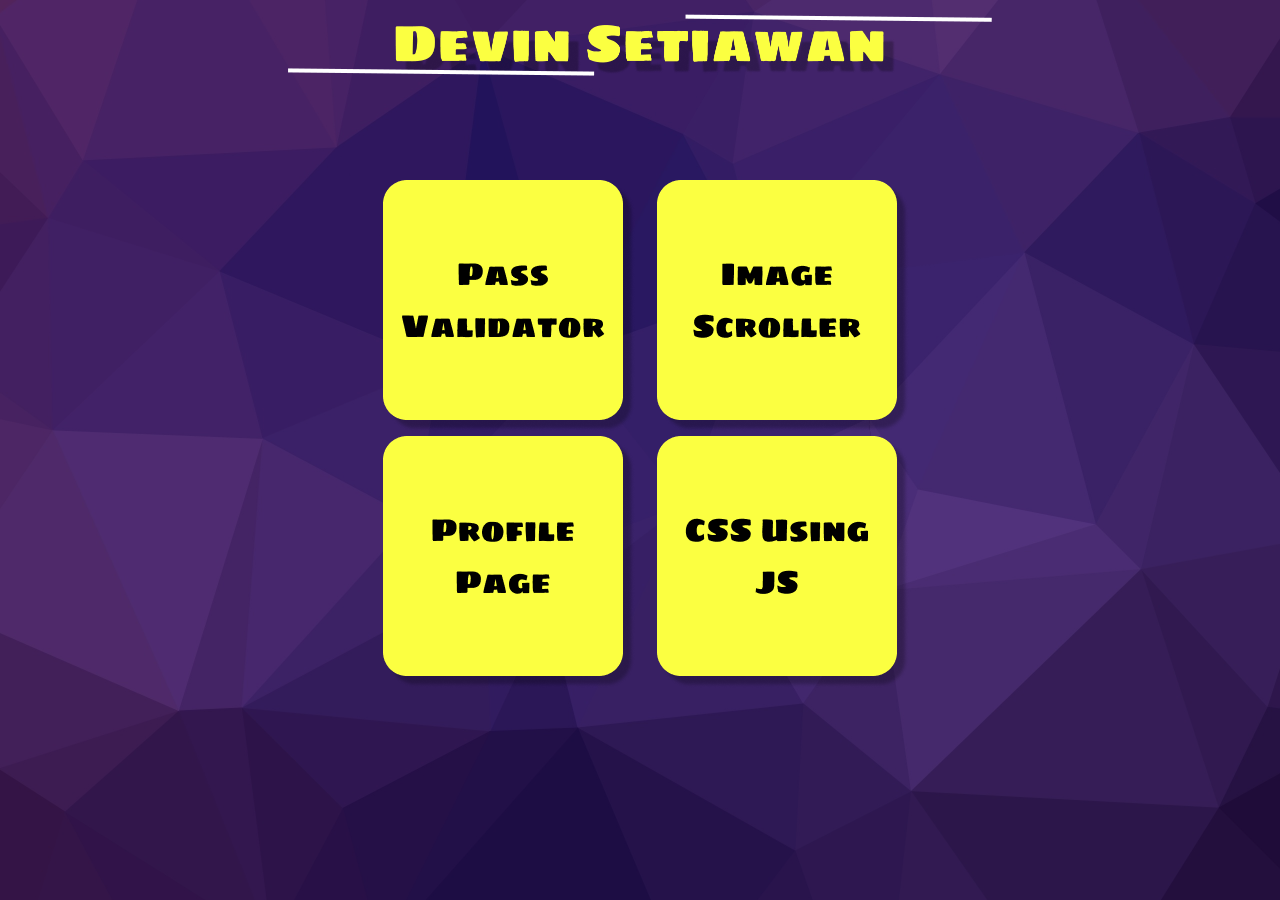
<file: EECS_448_WebProgramming/index.html>
<!DOCTYPE html>
<html lang="en">
<head>
    <meta charset="UTF-8">
    <meta http-equiv="X-UA-Compatible" content="IE=edge">
    <meta name="viewport" content="width=device-width, initial-scale=1.0">
    <title>Main Page</title>
    <link rel="stylesheet" href="style.css">
</head>
<body>
    <div class="container">
        <img src="title.png" alt="title" class="title">
        <div class="row1">
            <a href="Exercise_1/index.html"><img src="block1.png" alt="block1" class="block1"></a>
            <a href="Exercise_2/index.html"><img src="block2.png" alt="block2" class="block2"></a>
        </div>
        <div class="row2">
            <a href="Exercise_3/index.html"><img src="block3.png" alt="block3" class="block3"></a>
            <a href="Exercise_4/index.html"><img src="block4.png" alt="block4" class="block4"></a>
        </div>
    </div>
</body>
</html>
</file>
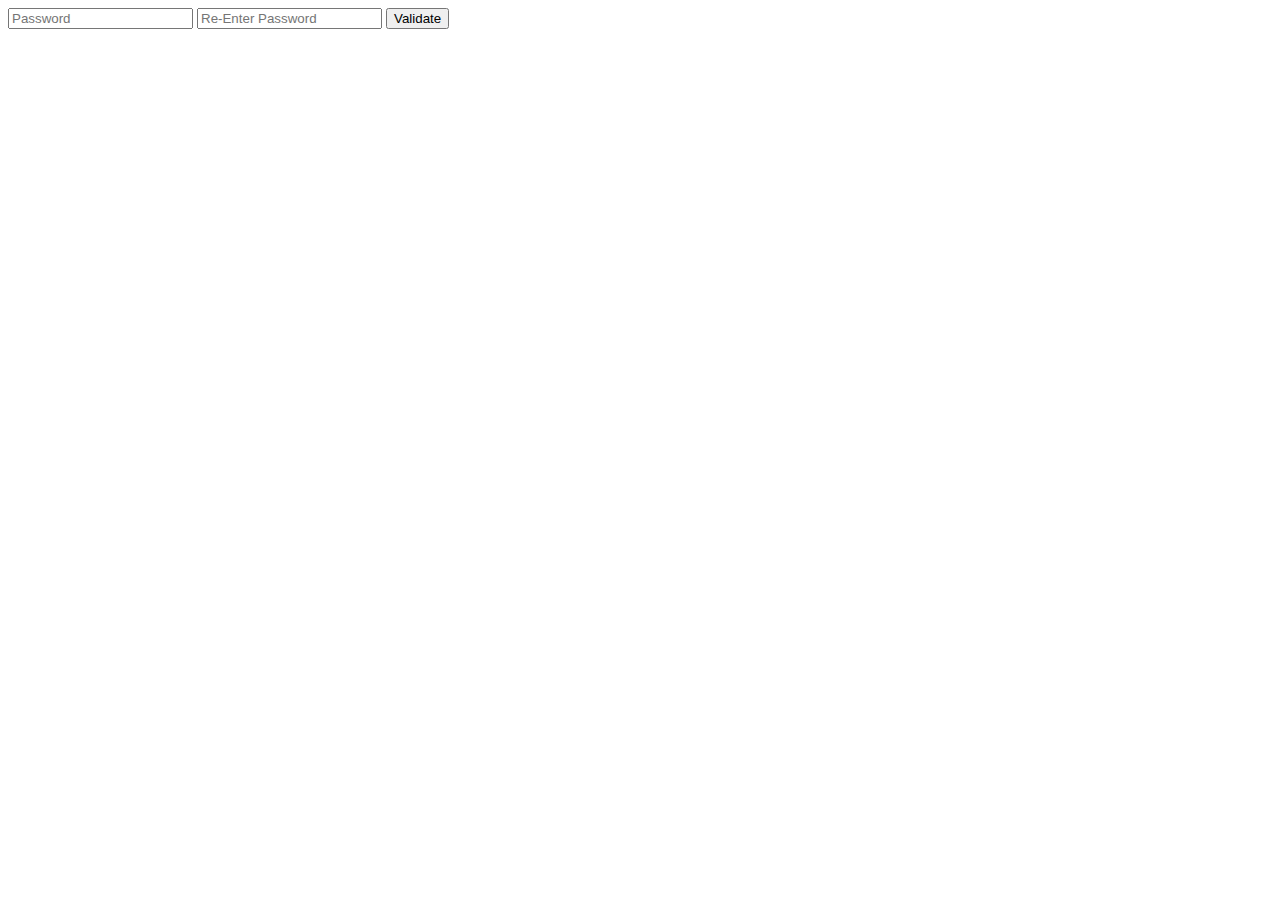
<file: EECS_448_WebProgramming/Exercise_1/index.html>
<!DOCTYPE html>
<html lang="en">
<head>
    <meta charset="UTF-8">
    <meta http-equiv="X-UA-Compatible" content="IE=edge">
    <meta name="viewport" content="width=device-width, initial-scale=1.0">
    <script src="script.js"></script>
    <title>Password Validator</title>
</head>
<body>
    <input type="password" name="password1" id="password1" placeholder="Password">
    <input type="password" name="password2" id="password2" placeholder="Re-Enter Password">
    <button onclick="validate()">Validate</button>
</body>
</html>
</file>
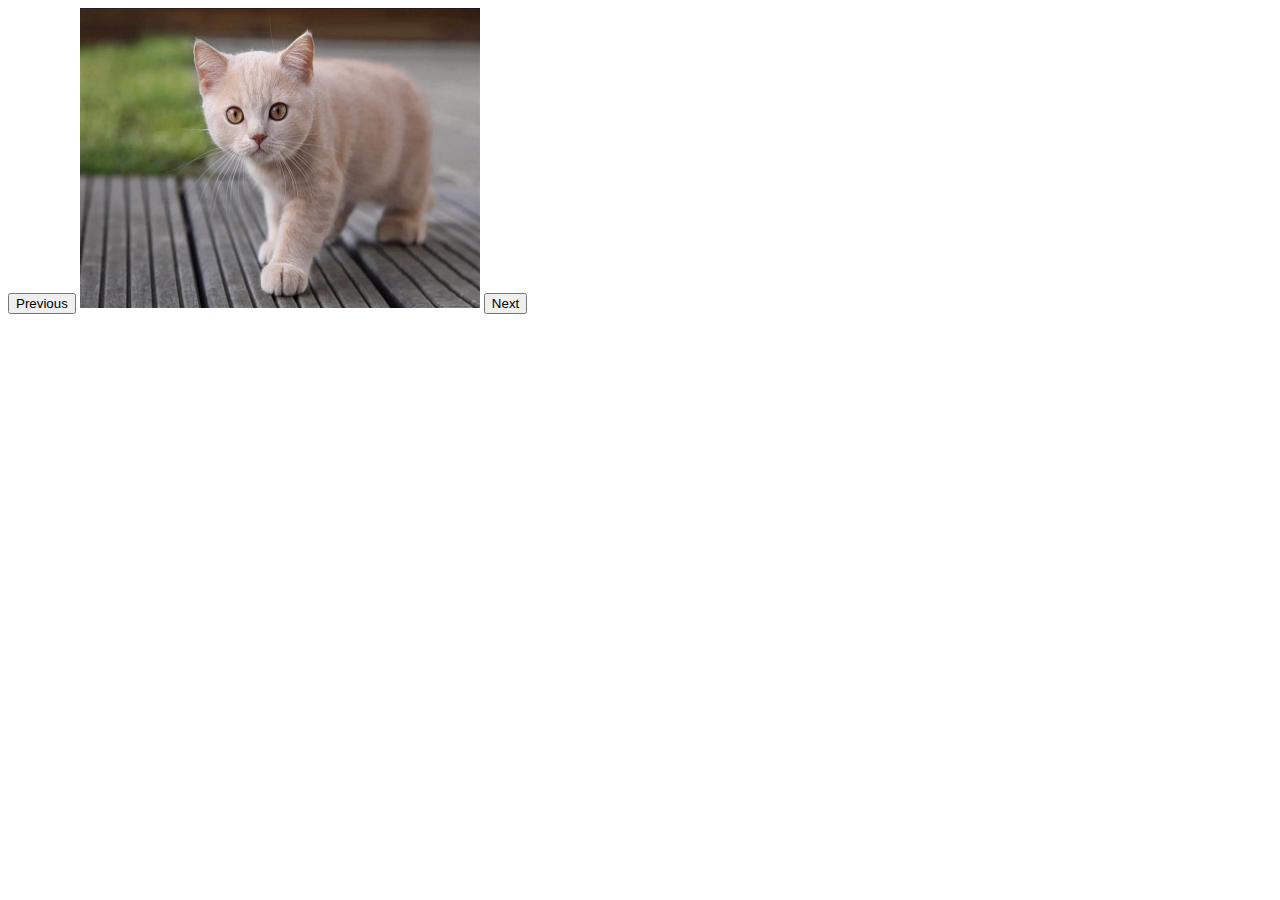
<file: EECS_448_WebProgramming/Exercise_2/index.html>
<!DOCTYPE html>
<html lang="en">
<head>
    <meta charset="UTF-8">
    <meta http-equiv="X-UA-Compatible" content="IE=edge">
    <meta name="viewport" content="width=device-width, initial-scale=1.0">
    <title>Image Scroller</title>
</head>
<body>
    <button onclick="previous()">Previous</button>
    <img src="resources/image1.jpg" alt="image1" id="img" height="300" width="400">
    <button onclick="next()">Next</button>
    
    <script src="script.js"></script>
</body>

</html>
</file>
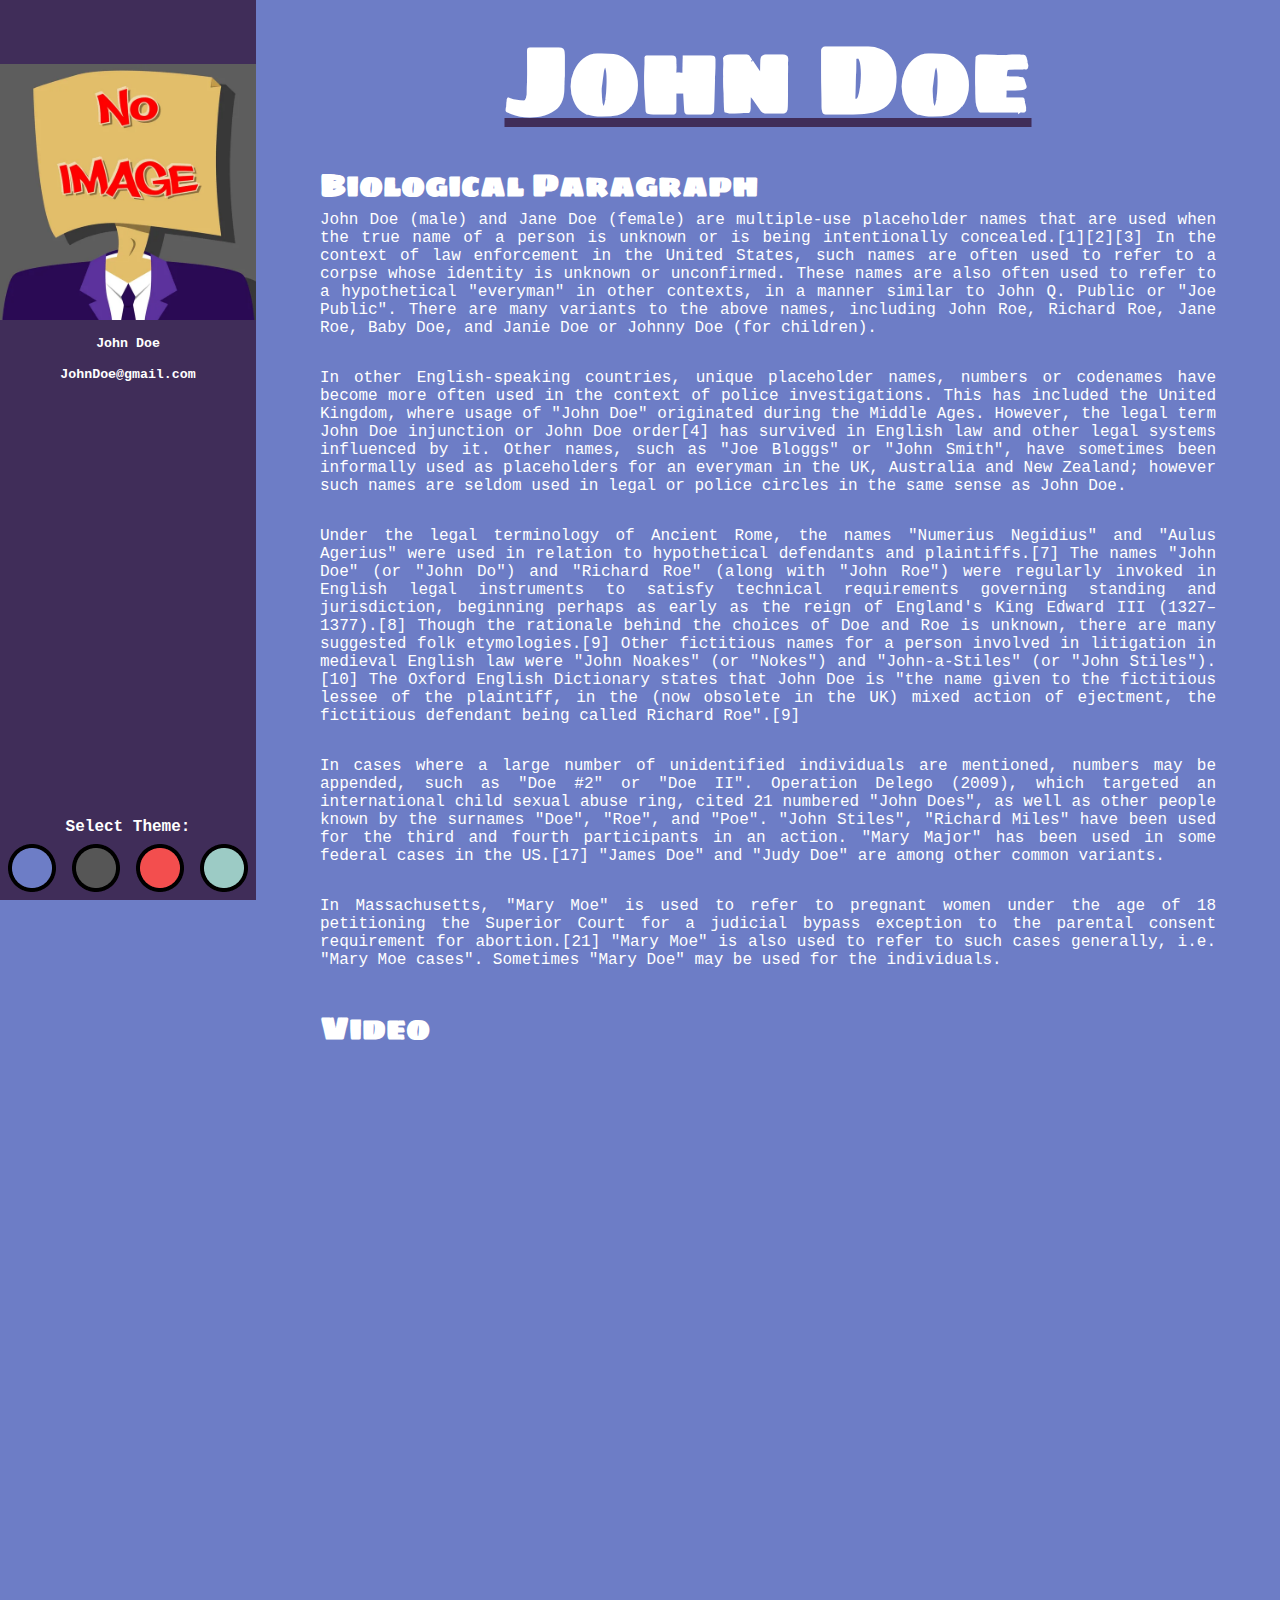
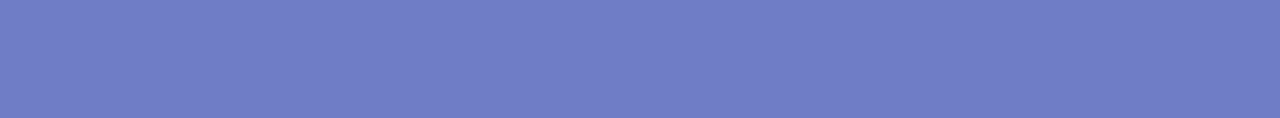
<file: EECS_448_WebProgramming/Exercise_3/index.html>
<!DOCTYPE html>
<html lang="en">
<head>
    <meta charset="UTF-8">
    <meta http-equiv="X-UA-Compatible" content="IE=edge">
    <meta name="viewport" content="width=device-width, initial-scale=1.0">
    <link rel="stylesheet" href="style.css">
    <title>Profile Page</title>
</head>
<body>
    <profile class="profilebar">
        <img src="resources/profilepic.jpg" alt="profile-pic" class="profileimage">
        <h5>John Doe</h5>
        <h5>JohnDoe@gmail.com</h5>
        <div class="themeselector">Select Theme:</div>
        <div class="theme">
            <img src="resources/theme1.png" alt="theme1" onclick="theme1()" class="theme1">
            <img src="resources/theme2.png" alt="theme2" onclick="theme2()" class="theme2">
            <img src="resources/theme3.png" alt="theme3" onclick="theme3()" class="theme3">
            <img src="resources/theme4.png" alt="theme4" onclick="theme4()" class="theme4">
        </div>
    </profile>

    <main>
        <h1>John Doe</h1>
        <h2>Biological Paragraph</h2>
        <p>John Doe (male) and Jane Doe (female) are multiple-use placeholder names that are used when the true name of a person is unknown or is being intentionally concealed.[1][2][3] In the context of law enforcement in the United States, such names are often used to refer to a corpse whose identity is unknown or unconfirmed. These names are also often used to refer to a hypothetical "everyman" in other contexts, in a manner similar to John Q. Public or "Joe Public". There are many variants to the above names, including John Roe, Richard Roe, Jane Roe, Baby Doe, and Janie Doe or Johnny Doe (for children).</p>
        <p>In other English-speaking countries, unique placeholder names, numbers or codenames have become more often used in the context of police investigations. This has included the United Kingdom, where usage of "John Doe" originated during the Middle Ages. However, the legal term John Doe injunction or John Doe order[4] has survived in English law and other legal systems influenced by it. Other names, such as "Joe Bloggs" or "John Smith", have sometimes been informally used as placeholders for an everyman in the UK, Australia and New Zealand; however such names are seldom used in legal or police circles in the same sense as John Doe.</p>
        <p>Under the legal terminology of Ancient Rome, the names "Numerius Negidius" and "Aulus Agerius" were used in relation to hypothetical defendants and plaintiffs.[7]

            The names "John Doe" (or "John Do") and "Richard Roe" (along with "John Roe") were regularly invoked in English legal instruments to satisfy technical requirements governing standing and jurisdiction, beginning perhaps as early as the reign of England's King Edward III (1327–1377).[8] Though the rationale behind the choices of Doe and Roe is unknown, there are many suggested folk etymologies.[9] Other fictitious names for a person involved in litigation in medieval English law were "John Noakes" (or "Nokes") and "John-a-Stiles" (or "John Stiles").[10] The Oxford English Dictionary states that John Doe is "the name given to the fictitious lessee of the plaintiff, in the (now obsolete in the UK) mixed action of ejectment, the fictitious defendant being called Richard Roe".[9]</p>
        <p>In cases where a large number of unidentified individuals are mentioned, numbers may be appended, such as "Doe #2" or "Doe II". Operation Delego (2009), which targeted an international child sexual abuse ring, cited 21 numbered "John Does", as well as other people known by the surnames "Doe", "Roe", and "Poe".

            "John Stiles", "Richard Miles" have been used for the third and fourth participants in an action. "Mary Major" has been used in some federal cases in the US.[17] "James Doe" and "Judy Doe" are among other common variants.</p>
        <p>In Massachusetts, "Mary Moe" is used to refer to pregnant women under the age of 18 petitioning the Superior Court for a judicial bypass exception to the parental consent requirement for abortion.[21] "Mary Moe" is also used to refer to such cases generally, i.e. "Mary Moe cases". Sometimes "Mary Doe" may be used for the individuals.</p>


        <h2>Video</h2>
        <iframe src="https://www.youtube.com/embed/BlHPIWYWPoI?mute=1&autoplay=1&loop=1&playlist=BlHPIWYWPoI" frameborder="0"></iframe>
    </main>

    <script src="script.js"></script>
</body>
</html>
</file>
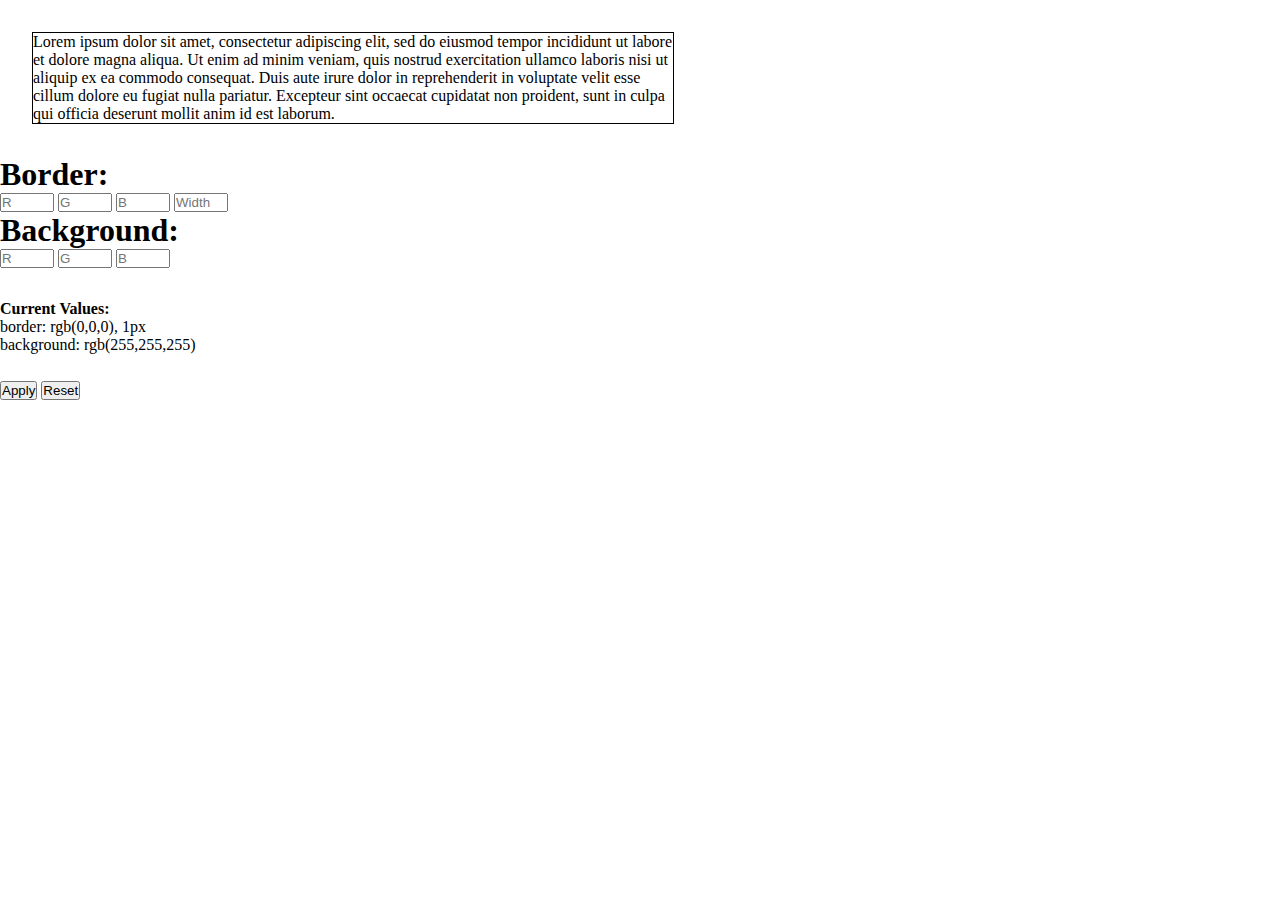
<file: EECS_448_WebProgramming/Exercise_4/index.html>
<!DOCTYPE html>
<html lang="en">
<head>
    <meta charset="UTF-8">
    <meta http-equiv="X-UA-Compatible" content="IE=edge">
    <meta name="viewport" content="width=device-width, initial-scale=1.0">
    <link rel="stylesheet" href="style.css">
    <title>Document</title>
</head>
<body>
    <p class="text" id="text">Lorem ipsum dolor sit amet, consectetur adipiscing elit, sed do eiusmod tempor incididunt ut labore et dolore magna aliqua. Ut enim ad minim veniam, quis nostrud exercitation ullamco laboris nisi ut aliquip ex ea commodo consequat. Duis aute irure dolor in reprehenderit in voluptate velit esse cillum dolore eu fugiat nulla pariatur. Excepteur sint occaecat cupidatat non proident, sunt in culpa qui officia deserunt mollit anim id est laborum.</p>
    <borderarea>
        <h1>Border: </h1>
        <input type="text" name="red-border" id="red-border" placeholder="R">
        <input type="text" name="green-border" id="green-border" placeholder="G">
        <input type="text" name="blue-border" id="blue-border" placeholder="B">
        <input type="text" name="width-border" id="width-border" placeholder="Width">
    </borderarea>

    <backgroundarea>
        <h1>Background: </h1>
        <input type="text" name="red-bg" id="red-bg" placeholder="R">
        <input type="text" name="green-bg" id="green-bg" placeholder="G"> 
        <input type="text" name="blue-bg" id="blue-bg" placeholder="B">
    </backgroundarea>

    <h4>Current Values: </h4>
    <p id="current-border">border: rgb(0,0,0), 1px</p>
    <p id="current-bg">background: rgb(255,255,255)</p>
    <button onclick="getInput()" id="button">Apply</button>
    <button onclick="reset()" id="button">Reset</button>

    <script src="script.js"></script>

</body>
</html>
</file>
<file: EECS_448_WebProgramming/style.css>
*
{
    margin: 0;
    padding: 0;
    box-sizing: border-box;
}

html{
    height: 100%;
    overflow: hidden;
}

body
{
    height: 100%;
    overflow: auto;
    background-image: url(bg.png);
    background-repeat: no-repeat;
    background-attachment: fixed;
}

.container
{
    display: flex;
    justify-content: space-around;
    align-items: center;
    flex-direction: column;
}

.title
{
    height: 10vh;
    margin-bottom: 10vh;
}

.row1
{
    margin-top: auto;
    display: flex;
    justify-content: space-around;
}

.row2
{
    display: flex;
    justify-content: space-around;
}
</file>
<file: EECS_448_WebProgramming/Exercise_3/style.css>
@import url('https://fonts.googleapis.com/css2?family=Sigmar+One&display=swap');

:root
{
    font-size: 16px;
    font-family: 'Sigmar One';
    --bg-primary: #6D7DC6;
    --bg-secondary: #402D59;
}

*{
    margin: 0;
    padding: 0;
    box-sizing: border-box;
}

body
{
    color: white;
    background-color: var(--bg-primary);
    transition: background-color 1000ms linear;
}

body::-webkit-scrollbar
{
    width: 1rem;
}
body::-webkit-scrollbar-track
{
    background: var(--bg-secondary);
}
body::-webkit-scrollbar-thumb
{
    background: white;
    border-radius: 2rem;
}


.profilebar
{
    width: 16rem;
    height: 100vh;
    position: fixed;
    background-color: var(--bg-secondary);
    transition: background-color 500ms linear;
    display: flex;
    flex-direction: column;
    align-items: center;
}

.profileimage
{
    width: 16rem;
    height: 16rem;
    margin-top: 4rem;
}

h5
{
    font-family: 'Courier New', Courier, monospace;
    color: white;
    margin-top: 1rem;
}

.themeselector
{
    margin-top: auto;
    font-family: 'Courier New', Courier, monospace;
    color: white;
    font-weight: bold;
}

.theme
{
    display: flex;

    width: 16rem;
    height: 4rem;
    justify-content: space-around;
    align-items: center;
}

main
{
    margin-left: 16rem;
    padding-left: 4rem;
}

h1
{
    color: white;
    font-size: 6rem;
    text-align: center;
    text-decoration: underline;
    text-decoration-color: var(--bg-secondary);
    margin-right: 4rem;
}

h2
{
    color: white;
    font-size: 2rem;
}

p
{
    font-family: 'Courier New', Courier, monospace;
    color: white;
    margin-bottom: 2rem;
    margin-right: 4rem;
    text-align: justify;
}

p:hover
{
    color: antiquewhite;
    font-weight: bolder;
}

iframe
{
    width: 73vw;
    height: 73vh;
}
</file>
<file: EECS_448_WebProgramming/Exercise_4/style.css>
*{
    margin: 0;
    padding: 0;
}

p.text
{
    width: 50vw;
    height: auto;
    margin: 2em;
    border-style: solid;
    border-width: 1px;
    border-color: rgb(0, 0, 0);
}

h4
{
    margin-top: 2em;
}

input
{
    width: 50px;
}
button
{
    margin-top: 2em;
}
</file>
